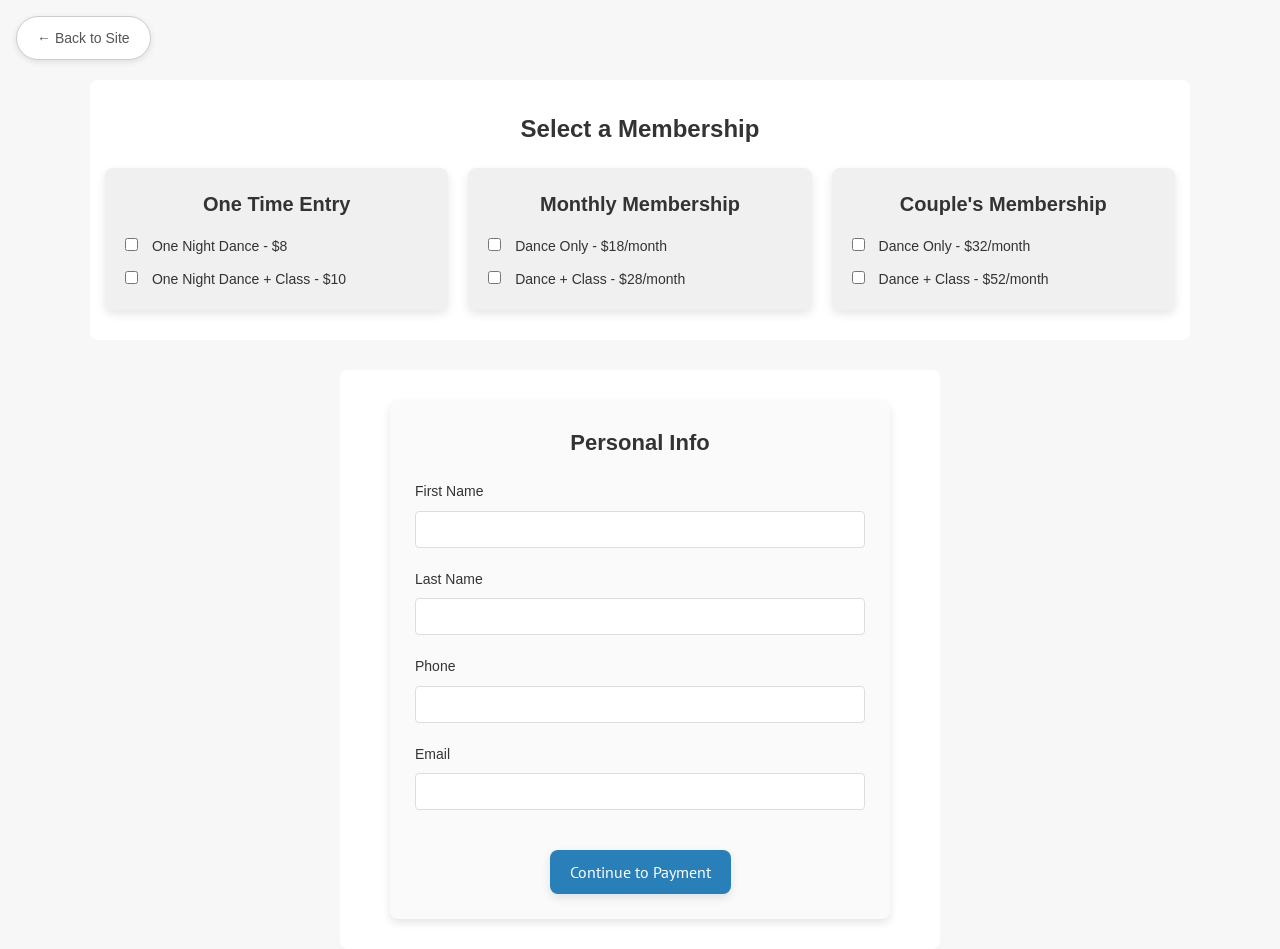
<file: checkout/index.html>
<!DOCTYPE html>
<html lang="en">
<head>
  <meta charset="UTF-8" />
  <meta name="viewport" content="width=device-width, initial-scale=1.0"/>
  <title>Payment Form</title>
  <link rel="stylesheet" href="/client/css/checkout-page.css" />
  <link href="https://fonts.googleapis.com/css?family=Oswald:700|PT+Sans&display=swap" rel="stylesheet">
</head>
<body>
  <a href="../../index.html" class="back-button">← Back to Site</a>
    <section id="membership-info">
        <h2>Select a Membership</h2>
        <div class="membership-cards">
          <!-- One Time Entry -->
          <div class="card" data-type="one-time">
            <h3>One Time Entry</h3>
            <div class="details">
              <label>
                <input type="checkbox" class="checkbox-input" name="one-time-option" value="one-night-dance" required>
                One Night Dance - $8
              </label>
              <label>
                <input type="checkbox" class="checkbox-input" name="one-time-option" value="one-night-dance-class">
                One Night Dance + Class - $10
              </label>
            </div>
          </div>

          <!-- Monthly Membership -->
          <div class="card" data-type="monthly">
            <h3>Monthly Membership</h3>
            <div class="details">
              <label>
                <input type="checkbox" class="checkbox-input" name="monthly-option" value="dance-only" required>
                Dance Only - $18/month
              </label>
              <label>
                <input type="checkbox" class="checkbox-input" name="monthly-option" value="dance-class">
                Dance + Class - $28/month
              </label>
            </div>
          </div>

          <!-- Couple's Membership -->
          <div class="card" data-type="couples">
            <h3>Couple's Membership</h3>
            <div class="details">
              <label>
                <input type="checkbox" class="checkbox-input" name="couples-option" value="couples-dance-only" required>
                Dance Only - $32/month
              </label>
              <label>
                <input type="checkbox" class="checkbox-input" name="couples-option" value="couples-dance-class">
                Dance + Class - $52/month
              </label>
            </div>
          </div>
        </div>
    </section>

  <!-- Section 1: Info -->
  <section id="section-info">
    <div class="step-card">
      <h2>Personal Info</h2>
      <label>First Name</label>
      <input type="text" id="firstName" />

      <label>Last Name</label>
      <input type="text" id="lastName" />

      <label>Phone</label>
      <input type="tel" id="phone" />

      <label>Email</label>
      <input type="email" id="email" />

      <button id="checkout-button"  >
        Continue to Payment
      </button>
    </div>
  </section>

  <!-- Section 2: Payment -->
  <section id="section-payment" class="hidden">
    <form id="payment-form">
      <div class="payment-columns">
        <div class="payment-form-column">
          <div class="billing-info">
            <h3>Billing Info</h3>
            <input type="text" id="billing-first-name" placeholder="First Name" />
            <input type="text" id="billing-last-name" placeholder="Last Name" />
            <input type="text" id="billing-address" placeholder="Address" />
            <input type="text" id="billing-city" placeholder="City" />
            <input type="text" id="billing-state" placeholder="State" />
            <input type="text" id="billing-postal" placeholder="Postal Code" />
          </div>

          <div class="card-info">
            <h3>Card Info</h3>
            <input type="text" id="full-name" placeholder="Name on Card" />
            <input type="text" id="card-number" placeholder="Card Number" />
            <input type="text" id="expiry-date" placeholder="MM/YY" />
            <input type="text" id="cvc" placeholder="CVC" />
          </div>

          <div class="payment-action">
            <button type="button" class="last-back-button" onclick="showFullForm()">Back</button>
            <button type="submit" class="pay-button">Pay Now</button>
          </div>
        </div>

        <div class="payment-summary-column">
          <div class="payment-summary">
            <h3>Summary</h3>
            <div class="summary-item">
              <div class="summary-label">Program: </div>
              <div class="summary-value" id="summary-program">-</div>
            </div>
            <div class="summary-item">
              <div class="summary-label">Days:</div>
              <div class="summary-value" id="summary-days">-</div>
            </div>
            <div class="summary-item total-price">
              <div class="summary-label">Total:</div>
              <div class="summary-value" id="summary-price">-</div>
            </div>
          </div>
        </div>
      </div>
    </form>
  </section>
<script src="/client/js/checkout-page.js"></script>
</body>
</html>
</file>
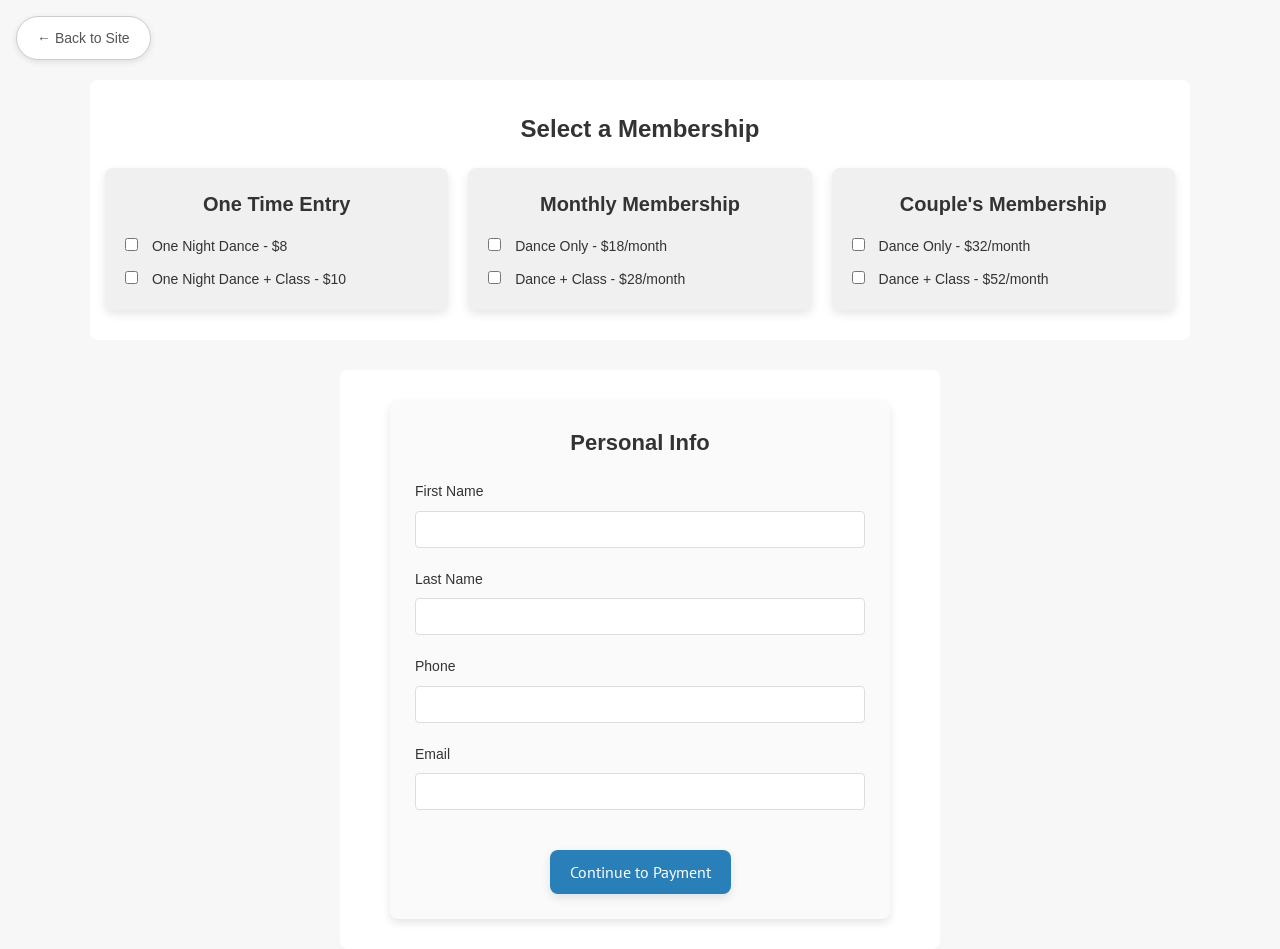
<file: client/html/checkout-page.html>
<!DOCTYPE html>
<html lang="en">
<head>
  <meta charset="UTF-8" />
  <meta name="viewport" content="width=device-width, initial-scale=1.0"/>
  <title>Payment Form</title>
  <link rel="stylesheet" href="../css/checkout-page.css" />
  <link href="https://fonts.googleapis.com/css?family=Oswald:700|PT+Sans&display=swap" rel="stylesheet">
</head>
<body>
  <a href="../../index.html" class="back-button">← Back to Site</a>
    <section id="membership-info">
        <h2>Select a Membership</h2>
        <div class="membership-cards">
          <!-- One Time Entry -->
          <div class="card" data-type="one-time">
            <h3>One Time Entry</h3>
            <div class="details">
              <label>
                <input type="checkbox" class="checkbox-input" name="one-time-option" value="one-night-dance" required>
                One Night Dance - $8
              </label>
              <label>
                <input type="checkbox" class="checkbox-input" name="one-time-option" value="one-night-dance-class">
                One Night Dance + Class - $10
              </label>
            </div>
          </div>

          <!-- Monthly Membership -->
          <div class="card" data-type="monthly">
            <h3>Monthly Membership</h3>
            <div class="details">
              <label>
                <input type="checkbox" class="checkbox-input" name="monthly-option" value="dance-only" required>
                Dance Only - $18/month
              </label>
              <label>
                <input type="checkbox" class="checkbox-input" name="monthly-option" value="dance-class">
                Dance + Class - $28/month
              </label>
            </div>
          </div>

          <!-- Couple's Membership -->
          <div class="card" data-type="couples">
            <h3>Couple's Membership</h3>
            <div class="details">
              <label>
                <input type="checkbox" class="checkbox-input" name="couples-option" value="couples-dance-only" required>
                Dance Only - $32/month
              </label>
              <label>
                <input type="checkbox" class="checkbox-input" name="couples-option" value="couples-dance-class">
                Dance + Class - $52/month
              </label>
            </div>
          </div>
        </div>
    </section>

  <!-- Section 1: Info -->
  <section id="section-info">
    <div class="step-card">
      <h2>Personal Info</h2>
      <label>First Name</label>
      <input type="text" id="firstName" />

      <label>Last Name</label>
      <input type="text" id="lastName" />

      <label>Phone</label>
      <input type="tel" id="phone" />

      <label>Email</label>
      <input type="email" id="email" />

      <button id="checkout-button"  >
        Continue to Payment
      </button>
    </div>
  </section>

  <!-- Section 2: Payment -->
  <section id="section-payment" class="hidden">
    <form id="payment-form">
      <div class="payment-columns">
        <div class="payment-form-column">
          <div class="billing-info">
            <h3>Billing Info</h3>
            <input type="text" id="billing-first-name" placeholder="First Name" />
            <input type="text" id="billing-last-name" placeholder="Last Name" />
            <input type="text" id="billing-address" placeholder="Address" />
            <input type="text" id="billing-city" placeholder="City" />
            <input type="text" id="billing-state" placeholder="State" />
            <input type="text" id="billing-postal" placeholder="Postal Code" />
          </div>

          <div class="card-info">
            <h3>Card Info</h3>
            <input type="text" id="full-name" placeholder="Name on Card" />
            <input type="text" id="card-number" placeholder="Card Number" />
            <input type="text" id="expiry-date" placeholder="MM/YY" />
            <input type="text" id="cvc" placeholder="CVC" />
          </div>

          <div class="payment-action">
            <button type="button" class="last-back-button" onclick="showFullForm()">Back</button>
            <button type="submit" class="pay-button">Pay Now</button>
          </div>
        </div>

        <div class="payment-summary-column">
          <div class="payment-summary">
            <h3>Summary</h3>
            <div class="summary-item">
              <div class="summary-label">Program: </div>
              <div class="summary-value" id="summary-program">-</div>
            </div>
            <div class="summary-item">
              <div class="summary-label">Days:</div>
              <div class="summary-value" id="summary-days">-</div>
            </div>
            <div class="summary-item total-price">
              <div class="summary-label">Total:</div>
              <div class="summary-value" id="summary-price">-</div>
            </div>
          </div>
        </div>
      </div>
    </form>
  </section>
<script src="../js/checkout-page.js"></script>
</body>
</html>
</file>
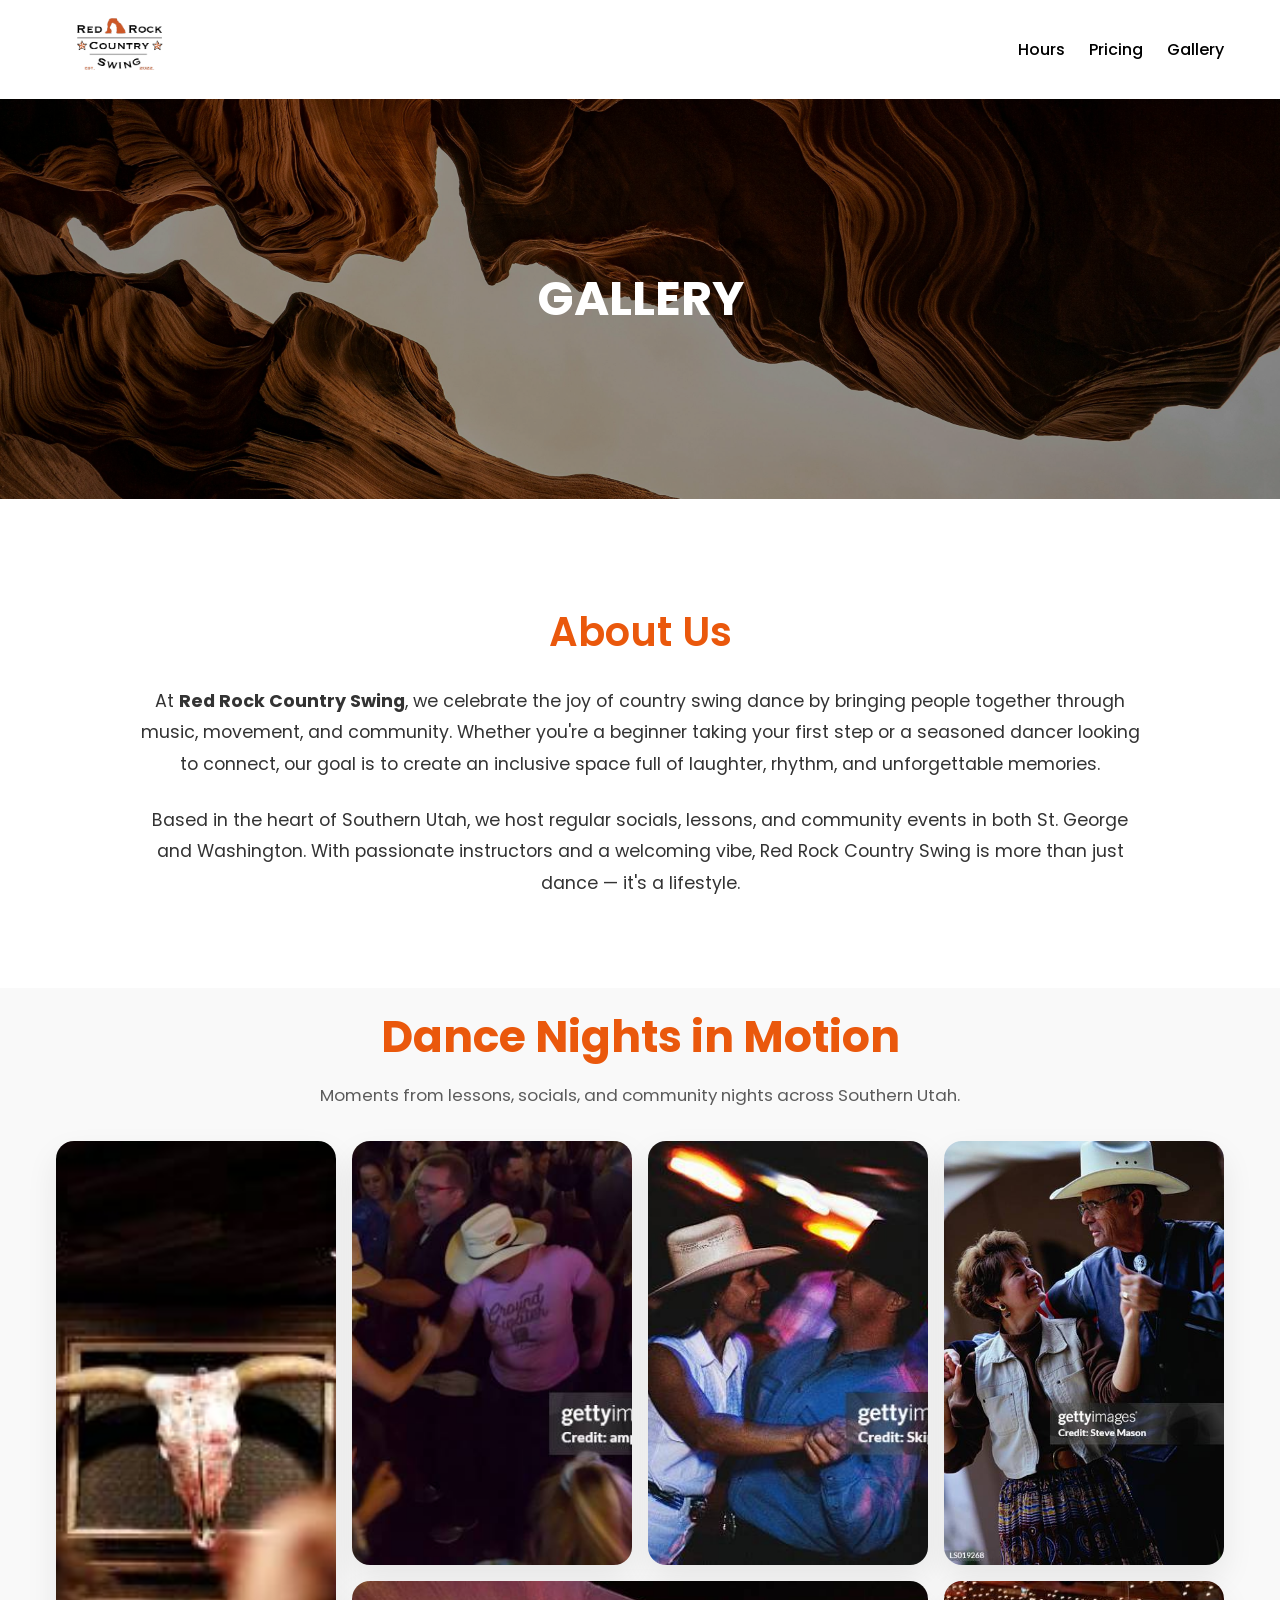
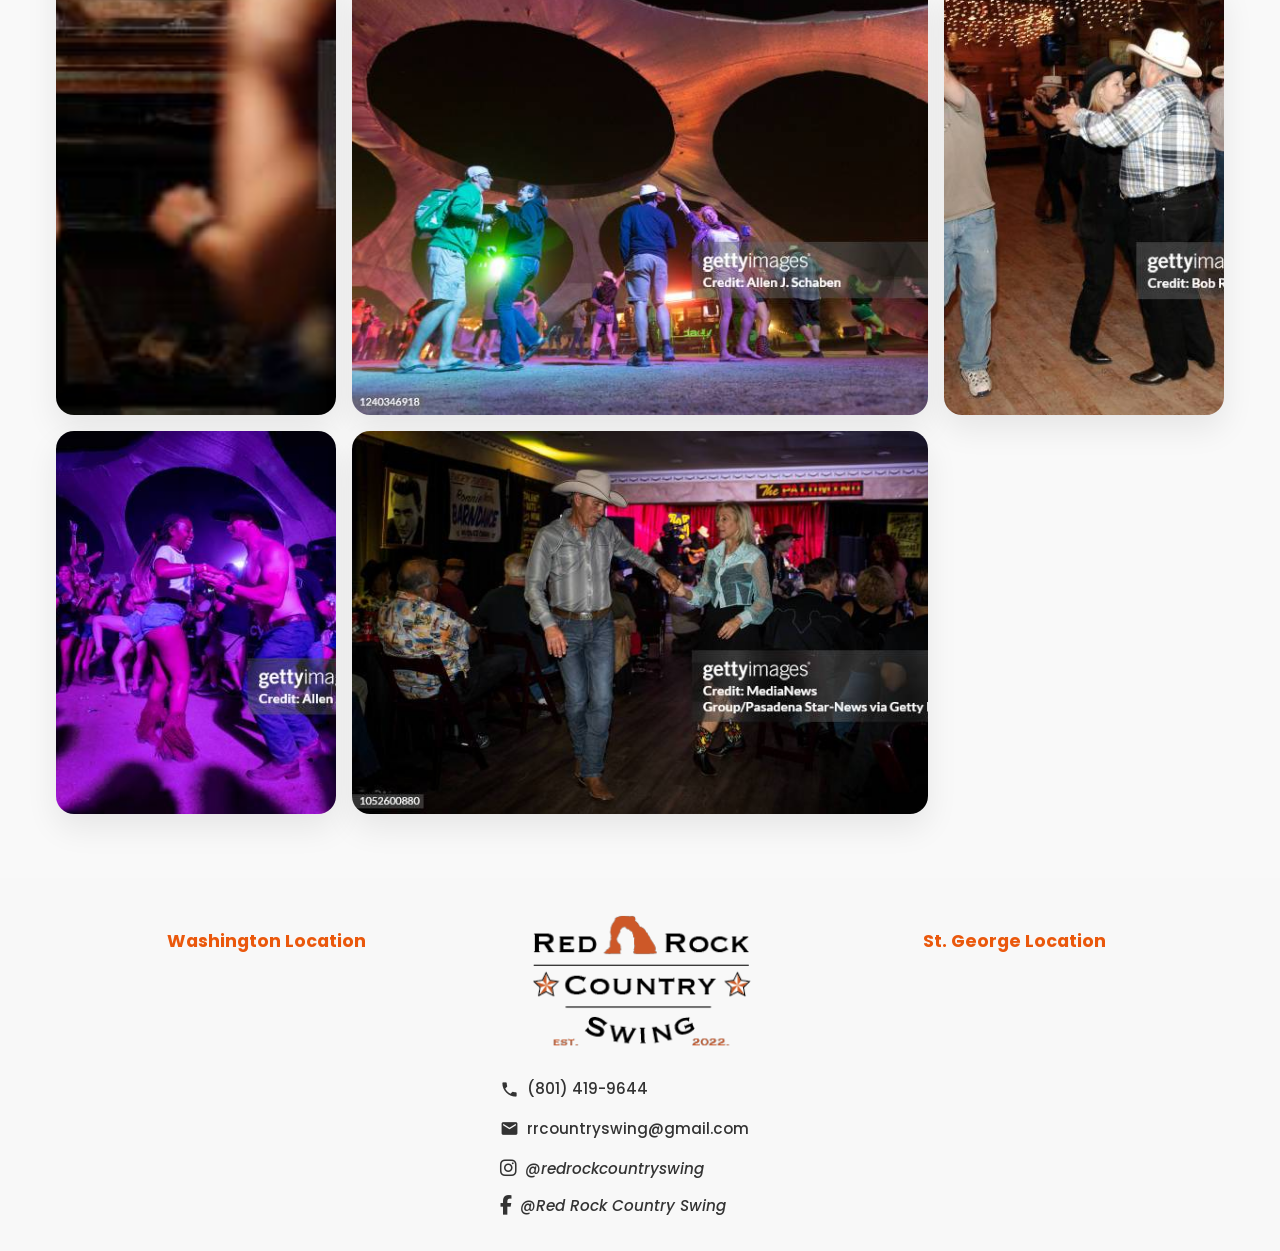
<file: client/html/gallery-page.html>
<!DOCTYPE html>
<html lang="en">
<head>
    <meta charset="UTF-8">
    <meta name="viewport" content="width=device-width, initial-scale=1.0">
    <title>Gallery</title>
    <link href="https://fonts.googleapis.com/css2?family=Poppins:wght@300;400;500;600;700&display=swap" rel="stylesheet">
    <link href="https://fonts.googleapis.com/icon?family=Material+Icons" rel="stylesheet">
    <link rel="stylesheet" href="https://cdnjs.cloudflare.com/ajax/libs/font-awesome/6.5.0/css/all.min.css">
    <link rel="stylesheet" href="../css/gallery-page.css">
</head>
<body>
      <nav class="navbar" id="navbar">
        <div class="nav-container">
          
          <!-- Logo -->
          <a href="../../index.html" class="logo">
            <img src="../images/redrockLogo.png" alt="Red Rock Country Swing Logo" class="logo-img">
          </a>
      
          <!-- Hamburger Menu Toggle -->
          <div class="menu-toggle" id="menu-toggle">
            <span></span>
            <span></span>
            <span></span>
          </div>
      
          <!-- Navigation Links -->
          <ul class="nav-links" id="nav-links">
            <li><a href="../../index.html#hours-locations">Hours</a></li>
            <li><a href="../../index.html#pricing-section">Pricing</a></li>
            <li><a href="gallery-page.html">Gallery</a></li>
          <!--  <li><a href="contact-form.html">Contact</a></li> -->
          </ul>
      
        </div>
      </nav>
    
      <main>
        <section class="hero">
          <div class="hero-bg"></div>
          <div class="hero-content">
            <div class="hero-inner">
              <div class="hero-text">
                <h1>GALLERY</h1>
              </div>
            </div>
          </div>
        </section>

        <section class="about-us">
          <div class="about-container">
            <h2>About Us</h2>
            <p>
              At <strong>Red Rock Country Swing</strong>, we celebrate the joy of country swing dance by bringing people together through music, movement, and community. Whether you're a beginner taking your first step or a seasoned dancer looking to connect, our goal is to create an inclusive space full of laughter, rhythm, and unforgettable memories.
            </p>
            <p>
              Based in the heart of Southern Utah, we host regular socials, lessons, and community events in both St. George and Washington. With passionate instructors and a welcoming vibe, Red Rock Country Swing is more than just dance — it's a lifestyle.
            </p>
          </div>
        </section>
        

        <section class="gallery-section" aria-labelledby="gallery-heading">
          <div class="gallery-header">
            <h2 id="gallery-heading">Dance Nights in Motion</h2>
            <p>Moments from lessons, socials, and community nights across Southern Utah.</p>
          </div>

          <div class="gallery-grid">
            <figure class="gallery-card gallery-card-tall">
              <img src="../img_gallery/img5.jpg" alt="Country swing dancers posing together during an event">
            </figure>
            <figure class="gallery-card">
              <img src="../img_gallery/img2.jpg" alt="Dancers enjoying a social dance at Red Rock Country Swing">
            </figure>
            <figure class="gallery-card">
              <img src="../img_gallery/img3.jpg" alt="Couples country swing dancing on the floor">
            </figure>
            <figure class="gallery-card gallery-card-wide">
              <img src="../img_gallery/img4.jpg" alt="A wide view of a busy country swing dance night">
            </figure>
            <figure class="gallery-card">
              <img src="../img_gallery/img1.jpg" alt="A pair of dancers mid-spin during a lesson">
            </figure>
            <figure class="gallery-card">
              <img src="../img_gallery/img10.jpg" alt="Red Rock Country Swing community gathering for a group photo">
            </figure>
            <figure class="gallery-card">
              <img src="../img_gallery/img7.jpg" alt="Dancers practicing footwork during an evening class">
            </figure>
            <figure class="gallery-card gallery-card-wide">
              <img src="../img_gallery/img8.jpg" alt="Country swing dancers smiling and dancing together">
            </figure>
          </div>
        </section>
      </main>

    <!-- Footer -->
  
      <footer id="footer">
        <div class="footer-container">
          <!-- Left Map -->
          <div class="map">
            <h3>Washington Location</h3>
            <iframe src="https://www.google.com/maps/embed?pb=!1m18!1m12!1m3!1d3180.9098975356783!2d-113.51597630000002!3d37.1310586!2m3!1f0!2f0!3f0!3m2!1i1024!2i768!4f13.1!3m3!1m2!1s0x80ca5ba28b60bbcd%3A0x43bd4d43b4bdde68!2s25%20N%20300%20W%2C%20Washington%2C%20UT%2084780!5e0!3m2!1sen!2sus!4v1748964422831!5m2!1sen!2sus" width="300" height="200" style="border: 0" allowfullscreen="" loading="lazy" referrerpolicy="no-referrer-when-downgrade"></iframe>
          </div>

          <!-- Center: Image and Contact Info -->
          <div class="footer-image">
            <img src="../images/redrockLogo.png" alt="Red Rock Country Swing" />
            <div class="footer-contact">
              <div class="contact-info">
                <div>
                  <a href="tel:(801) 419-9644"> <i class="material-icons">phone</i> (801) 419-9644 </a>
                </div>

                <div>
                  <a href="mailto:rrcountryswing@gmail.com"> <i class="material-icons">email</i> rrcountryswing@gmail.com </a>
                </div>

                <div>
                  <a href="https://www.instagram.com/redrockcountryswing" target="_blank" style="font-style: italic"> <i class="fab fa-instagram"></i> @redrockcountryswing </a>
                </div>

                <div>
                  <a href="https://www.facebook.com/p/Red-Rock-Country-Swing-100086722062194/" target="_blank" style="font-style: italic"> <i class="fab fa-facebook-f"></i> @Red Rock Country Swing </a>
                </div>
              </div>
            </div>
          </div>

          <!-- Right Map -->
          <div class="map">
            <h3>St. George Location</h3>
            <iframe src="https://www.google.com/maps/embed?pb=!1m18!1m12!1m3!1d3183.0121009998397!2d-113.6096551234684!3d37.08101867216849!2m3!1f0!2f0!3f0!3m2!1i1024!2i768!4f13.1!3m3!1m2!1s0x80ca457d0271b977%3A0xe56a8ebde8fa7019!2s1094%20W%201600%20S%2C%20St.%20George%2C%20UT%2084770!5e0!3m2!1sen!2sus!4v1745003339028!5m2!1sen!2sus" width="300" height="200" style="border: 0" allowfullscreen="" loading="lazy"></iframe>
          </div>
        </div>
      </footer>
      <script>
        const toggle = document.getElementById('menu-toggle');
        const navbar = document.getElementById('navbar');
        const navLinksList = document.getElementById('nav-links');
        const navLinks = document.querySelectorAll('#nav-links a');

        function closeMobileMenu() {
          navbar.classList.remove('active');
          toggle.classList.remove('open');
        }

        toggle.addEventListener('click', () => {
          navbar.classList.toggle('active');  // slide the menu panel
          toggle.classList.toggle('open');    // morph burger ↔ X
        });

        navLinks.forEach((link) => {
          link.addEventListener('click', closeMobileMenu);
        });

        window.addEventListener('scroll', () => {
          if (navbar.classList.contains('active')) {
            closeMobileMenu();
          }
        });

        window.addEventListener('resize', closeMobileMenu);

        document.addEventListener('click', (event) => {
          const clickedInsideMenu = navbar.contains(event.target) || navLinksList.contains(event.target);

          if (!clickedInsideMenu && navbar.classList.contains('active')) {
            closeMobileMenu();
          }
        });
    </script>
</body>
</html>
</file>
<file: client/css/checkout-page.css>
/* Global Styles */
html,
body {
  max-width: 100%;
}

* {
    box-sizing: border-box;
    margin: 0;
    padding: 0;
  }
  
  body {
    font-family:'Poppins', sans-serif;
    line-height: 1.6;
    background-color: #f7f7f7;
    color: #333;
    overflow-x: hidden;
  }

  .back-button {
    position: fixed;
    top: 16px;
    left: 16px;
    padding: 10px 20px;
    background-color: white;
    color: #555;
    border: 1px solid #ccc;
    border-radius: 999px;
    box-shadow: 0 2px 6px rgba(0, 0, 0, 0.1);
    font-size: 14px;
    text-decoration: none;
    z-index: 9999;
    transition: all 0.2s ease-in-out;
  }
  
  .back-button:hover {
    background-color: #f6f6f6;
    color: #333;
    box-shadow: 0 4px 10px rgba(0, 0, 0, 0.15);
  }

  /* Membership Section */
  #membership-info {
    background-color: #fff;
    padding: 30px 15px;
    border-radius: 8px;
    max-width: 1100px;
    margin: 80px auto 30px;
  }
  
  #membership-info h2 {
    text-align: center;
    font-size: 24px;
    margin-bottom: 20px;
  }
  
  .membership-cards {
    display: flex;
    justify-content: space-around;
    gap: 20px;
    flex-wrap: wrap;
    align-items: stretch;
  }
  
  .card {
    background-color: #f0f0f0;
    border-radius: 8px;
    padding: 20px;
    flex: 1 1 280px;
    width: auto;
    box-shadow: 0 4px 10px rgba(0, 0, 0, 0.1);
    transition: transform 0.3s ease, box-shadow 0.3s ease;
  }

  .card,
  .step-card,
  .payment-form-column,
  .payment-summary-column {
    min-width: 0;
  }
  
  .card:hover {
    transform: translateY(-5px);
    box-shadow: 0 8px 20px rgba(0, 0, 0, 0.15);
  }
  
  .card h3 {
    text-align: center;
    font-size: 20px;
    margin-bottom: 15px;
  }
  
  .details {
    display: flex;
    flex-direction: column;
    gap: 10px;
  }
  
  .details label {
    font-size: 14px;
  }
  
  .checkbox-input {
    margin-right: 10px;
  }
  
  /* Section Info Styles */
  #section-info {
    background-color: #fff;
    padding: 30px 15px;
    border-radius: 8px;
  }
  
  .step-card {
    max-width: 500px;
    margin: 0 auto;
    padding: 25px;
    background-color: #fafafa;
    border-radius: 8px;
    box-shadow: 0 4px 8px rgba(0, 0, 0, 0.1);
  }
  
  .step-card h2 {
    font-size: 22px;
    margin-bottom: 20px;
    text-align: center;
  }
  
  .step-card label {
    display: block;
    margin-bottom: 8px;
    font-size: 14px;
  }
  
  .step-card input {
    width: 100%;
    padding: 10px;
    margin-bottom: 20px;
    border: 1px solid #ddd;
    border-radius: 4px;
  }

  /* Modern Checkout Button */
  #checkout-button {
    background-color: #2980b9;
    color: white;
    font-family: 'PT Sans', sans-serif;
    font-size: 16px;
    padding: 12px 20px;
    border: none;
    border-radius: 8px;
    cursor: pointer;
    transition: all 0.3s ease;
    box-shadow: 0 4px 10px rgba(0, 0, 0, 0.1);
    margin: 20px auto 0 auto; /* top auto bottom auto */
    display: block;
  }
  
  
  #checkout-button:hover {
    background-color: #21618c;
    transform: translateY(-2px);
  }
  
  
#section-info {
    max-width: 600px;
    margin: 0 auto;
    padding: 30px;
}

#section-payment {
    max-width: 1100px;
  margin: 0 auto 40px;
    background: white;
    border-radius: 20px;
    padding: 30px;
    box-shadow: 0 4px 20px rgba(0, 0, 0, 0.08);
}

.summary-item {
    display: flex;
    justify-content: space-between;
    padding: 10px 0;
    border-bottom: 1px solid #d1d5db;
}

.summary-label {
    font-weight: 500;
    color: #475569;
}

.summary-value {
    font-weight: 600;
    color: #1e293b;
    align-items: right;
  min-width: 0;
  overflow-wrap: anywhere;
  text-align: right;
}

.total-price {
    color: #10b981;
    font-size: 1.2rem;
}

.payment-summary h3 {
    font-size: 1.5rem;
    margin-bottom: 20px;
    color: #1e293b;
    text-align: center;
}

.payment-wrapper {
    background: #ffffff;
    padding: 30px;
    border-radius: 15px;
    box-shadow: 0 8px 24px rgba(0, 0, 0, 0.05);
    margin-top: 20px;
}

.payment-summary {
    background: #f1f5f9;
    padding: 20px;
    border-radius: 10px;
    margin-bottom: 24px;
    font-size: 0.95rem;
    line-height: 1.6;
}

.card-info input, .billing-info input {
    margin-bottom: 16px;
}

.billing-info {
    background: #f9fafb;
    padding: 20px;
    border-radius: 12px;
    margin-bottom: 25px;
}

.billing-info h3, .card-info h3 {
    margin-bottom: 15px;
    font-size: 1.3rem;
    color: #1e293b;
}

.billing-info input, .card-info input {
    width: 100%;
    margin-bottom: 15px;
    padding: 12px;
    border-radius: 8px;
    border: 1px solid #d1d5db;
    font-size: 1rem;
}

.card-row {
    display: flex;
    gap: 16px;
    margin-bottom: 5px;
}

.payment-columns {
    display: flex;
    gap: 40px;
    justify-content: center;
    align-items: flex-start;
    flex-wrap: wrap;
    margin-top: 20px;
}

.payment-form-column {
    flex: 1;
  min-width: min(100%, 300px);
    max-width: 500px;
}

.payment-summary-column {
    flex: 0 0 300px;
    max-width: 350px;
    background: #f9fafb;
    padding: 25px;
    border-radius: 12px;
    box-shadow: 0 4px 16px rgba(0, 0, 0, 0.04);
}

.payment-action {
    display: flex;
    gap: 10px;
    justify-content: space-between;
    margin-top: 20px;
}

.payment-action button {
    flex: 1;
    font-size: 1rem;
    padding: 12px;
    border-radius: 8px;
}

/* Modern Back Button Style */
.last-back-button {
    background-color: #e74c3c;
    color: white;
    font-family: 'PT Sans', sans-serif;
    font-size: 16px;
    padding: 12px 20px;
    border: none;
    border-radius: 8px;
    cursor: pointer;
    transition: all 0.3s ease;
    box-shadow: 0 4px 10px rgba(0, 0, 0, 0.1);
    margin-right: 10px;
  }
  
  .last-back-button:hover {
    background-color: #c0392b;
    transform: translateY(-2px);
  }
  
  /* Modern Pay Button Style */
  .pay-button {
    background-color: #27ae60;
    color: white;
    font-family: 'PT Sans', sans-serif;
    font-size: 16px;
    padding: 12px 20px;
    border: none;
    border-radius: 8px;
    cursor: pointer;
    transition: all 0.3s ease;
    box-shadow: 0 4px 10px rgba(0, 0, 0, 0.1);
  }
  
  .pay-button:hover {
    background-color: #1e8449;
    transform: translateY(-2px);
  }  

.hidden {
    display: none;
}

@media screen and (max-width: 768px) {
    #membership-info,
    #section-info,
    #section-payment {
        width: calc(100% - 32px);
        padding: 24px 18px;
    }

    .payment-columns {
        flex-direction: column;
        gap: 24px;
    }

    .payment-summary-column {
        width: 100%;
        max-width: none;
    }

  .membership-cards {
    flex-direction: column;
    align-items: center;
  }

  .membership-cards .card {
    width: 100%;
  }

  .payment-action {
    flex-direction: column;
  }

  .payment-action button {
    width: 100%;
  }
}

@media screen and (max-width: 600px) {
    .back-button {
      top: 12px;
      left: 12px;
      padding: 8px 16px;
      font-size: 13px;
    }

    .payment-wrapper {
        padding: 20px;
    }

    .card-row {
      flex-direction: column;
      gap: 12px;
    }

    .step-card,
    .billing-info,
    .card-info,
    .payment-summary-column {
      padding: 18px;
    }
  }
</file>
<file: client/css/gallery-page.css>
/* === Global Reset === */
body {
  font-family: "Poppins", sans-serif;
  margin: 0;
  padding: 0;
  background: #f9f9f9;
  color: #333;
  overflow-x: hidden;
}

img,
video,
iframe {
  max-width: 100%;
}

a {
  text-decoration: none;
  color: inherit;
}

*,
*:before,
*:after {
  -moz-box-sizing: border-box;
  -webkit-box-sizing: border-box;
  box-sizing: border-box;
}

/* Navbar */
/* Global Styles */
* {
  box-sizing: border-box;
}

.navbar {
  position: relative;
  top: auto;
  width: 100%;
  z-index: 30;
  padding: 1rem;
  background: #fff;
}

.nav-container {
  display: flex;
  justify-content: space-between;
  align-items: center;
  position: relative;
  max-width: 1200px;
  margin: 0 auto;
  width: 100%;
  padding: 0 1rem;
}

.logo-img {
  height: 60px;
  width: auto;
}

/* Navigation Links */
.nav-links {
  list-style: none;
  display: flex;
  gap: 1.5rem;
  transition: transform 0.5s ease, opacity 0.5s ease;
  flex-wrap: wrap;
  justify-content: flex-end;
}

.nav-links li a {
  color: #000;
  text-decoration: none;
  font-weight: 500;
  transition: color 0.3s ease;
}

.nav-links li a:hover {
  color: #ea580c;
}

/* Burger Menu */
.menu-toggle {
  display: none;
  flex-direction: column;
  gap: 5px;
  cursor: pointer;
}

.menu-toggle span {
  width: 25px;
  height: 3px;
  background: #000;
  border-radius: 2px;
}

/* Responsive */
@media screen and (max-width: 900px) {
  /* make sure the toggle sits on top of everything */
  .navbar {
    padding: 0.75rem 1rem;
  }

  .nav-container {
    padding: 0 3.5rem 0 0.5rem;
  }

  .menu-toggle {
    display: flex;
    position: absolute;
    top: 50%;
    right: 1rem;
    transform: translateY(-50%);
    z-index: 60;
  }

  .menu-toggle span {
    width: 25px;
    height: 3px;
    background: #ea580c;
    border-radius: 2px;
  }

  /* Slide-out panel */
  .nav-links {
    list-style: none;
    position: fixed;
    top: 0;
    right: 0;
    height: 100vh;
    width: 80%;
    max-width: 300px;
    background: rgba(0, 0, 0, 0.95);
    transform: translateX(100%);
    transition: transform 0.3s ease;
    display: flex;
    flex-direction: column;
    justify-content: flex-start; /* stack from the top */
    padding-top: 4rem; /* leave space for your toggle */
    z-index: 50;
  }

  .nav-links li a:hover {
    color: #ea580c;
  }

  /* when navbar has .active, slide in */
  .navbar.active .nav-links {
    transform: translateX(0);
  }

  /* full-width link hit area, left-aligned text */
  .nav-links li {
    width: 100%;
    text-align: left;
    padding: 1rem 1.5rem;
  }
  .nav-links li a {
    color: #fff;
    font-size: 1.1rem;
    display: block;
  }

  /* animate burger → X */
  .menu-toggle.open span:nth-child(1) {
    transform: translateY(8px) rotate(45deg);
  }
  .menu-toggle.open span:nth-child(2) {
    opacity: 0;
  }
  .menu-toggle.open span:nth-child(3) {
    transform: translateY(-8px) rotate(-45deg);
  }
}

/* === Hero Section === */
main {
  padding-top: 0;
}

.hero {
  background-image: url("../images/gallery-hero.jpg");
  background-size: cover;
  background-position: center;
  background-repeat: no-repeat;
  height: 400px;
  display: flex;
  align-items: center;
  justify-content: center;
  position: relative;
  color: white;
  text-align: center;
}

.hero::before {
  content: "";
  position: absolute;
  top: 0;
  left: 0;
  width: 100%;
  height: 100%;
  background-color: rgba(0, 0, 0, 0.4);
  z-index: 1;
}

.hero-content {
  position: relative;
  z-index: 2;
}

.hero-text h1 {
  font-size: 3rem;
  font-weight: 700;
  margin: 0;
}

.gallery-section {
  max-width: 1200px;
  margin: 0 auto;
  padding: 1rem 1rem 4rem;
}

.gallery-header {
  max-width: 720px;
  margin: 0 auto 2rem;
  text-align: center;
}

.gallery-header h2 {
  margin: 0 0 0.75rem;
  color: #ea580c;
  font-size: clamp(2rem, 4vw, 2.75rem);
}

.gallery-header p {
  margin: 0;
  font-size: 1.05rem;
  line-height: 1.7;
  color: #5b5b5b;
}

.gallery-grid {
  display: grid;
  grid-template-columns: repeat(12, minmax(0, 1fr));
  gap: 1rem;
  grid-auto-flow: dense;
}

.gallery-card {
  grid-column: span 3;
  margin: 0;
  overflow: hidden;
  border-radius: 18px;
  background: #fff;
  box-shadow: 0 14px 32px rgba(0, 0, 0, 0.08);
}

.gallery-card img {
  display: block;
  width: 100%;
  height: 100%;
  min-height: 240px;
  object-fit: cover;
}

.gallery-card-tall {
  grid-row: span 2;
}

.gallery-card-tall img {
  min-height: 500px;
}

.gallery-card-wide {
  grid-column: span 6;
}

.gallery-card,
.footer-image,
.map {
  min-width: 0;
}

@media (max-width: 1024px) {
  .gallery-section {
    padding: 1rem 1.25rem 3.5rem;
  }

  .about-us {
    padding: 3rem 1.25rem;
  }

  .footer-container {
    gap: 2rem;
  }

  .map {
    min-width: min(100%, 320px);
  }
}

@media (max-width: 900px) {
  .gallery-grid {
    grid-template-columns: repeat(2, minmax(0, 1fr));
  }

  .gallery-card,
  .gallery-card-wide {
    grid-column: span 1;
  }

  .gallery-card-tall {
    grid-row: span 1;
  }

  .gallery-card img,
  .gallery-card-tall img {
    min-height: 260px;
  }
}

@media (max-width: 768px) {
  .hero {
    height: 320px;
  }

  .about-us {
    padding: 3rem 1rem;
  }

  .about-container h2 {
    font-size: 2rem;
  }

  .about-container p {
    font-size: 1rem;
    line-height: 1.7;
  }
}

@media (max-width: 500px) {
  .hero {
    height: 280px;
  }

  .hero-text h1 {
    font-size: 2.2rem;
  }

  .gallery-section {
    padding: 0.5rem 1rem 3rem;
  }

  .gallery-grid {
    grid-template-columns: 1fr;
  }

  .gallery-card,
  .gallery-card-wide {
    grid-column: span 1;
  }

  .gallery-card img,
  .gallery-card-tall img {
    min-height: 240px;
  }

  .about-us {
    padding: 2.5rem 1rem;
  }

  .about-container h2 {
    font-size: 1.8rem;
  }

  .footer-container {
    gap: 1.5rem;
  }

  .map iframe {
    height: 220px;
  }
}

/* ABOUT US SECTION */
.about-us {
  background-color: #fff;
  padding: 4rem 1rem;
  color: #333;
}

.about-container {
  max-width: 1000px;
  margin: 0 auto;
  text-align: center;
  line-height: 1.8;
}

.about-container h2 {
  font-size: 2.5rem;
  margin-bottom: 1rem;
  font-weight: 600;
  color: #ea580c;
}

.about-container p {
  font-size: 1.1rem;
  margin-bottom: 1.5rem;
}

/* === Footer === */
footer {
  background-color: #f8f8f8;
  padding: 2rem 1rem;
  color: #333;
}

.footer-container {
  display: flex;
  justify-content: center;
  align-items: flex-start;
  gap: 4rem;
  flex-wrap: wrap;
  margin-bottom: 2rem;
  max-width: 1200px;
  margin: 0 auto;
}

.footer-image {
  flex: 0 1 320px;
  max-width: 320px;
  text-align: left;
  order: 2;
  display: flex;
  flex-direction: column;
  align-items: center;
}

.footer-container .map:nth-child(1) {
  order: 1;
}

.footer-container .map:nth-child(3) {
  order: 3;
}

.footer-image img {
  max-width: 100%;
  height: auto;
  margin-bottom: 1rem;
}

.footer-contact {
  display: flex;
  flex-direction: column;
  gap: 0.75rem;
  align-items: flex-start;
  width: 100%;
  max-width: 280px;
  margin: 0 auto;
}

.contact-info {
  display: flex;
  flex-direction: column;
  gap: 0.75rem;
  align-items: flex-start;
  width: 100%;
}

.contact-info i {
  font-size: 1.2rem;
  margin-right: 0;
  vertical-align: middle;
}

.contact-info a {
  display: inline-flex;
  align-items: center;
  gap: 0.5rem;
  justify-content: flex-start;
  color: #333;
  text-decoration: none;
  font-weight: 500;
  font-size: 0.95rem;
  line-height: 1.4;
  overflow-wrap: normal;
  word-break: break-word;
  transition: color 0.3s ease;
}

.contact-info a:hover {
  color: #ea580c;
}

.contact-info a:hover i {
  transform: scale(1.1);
}

.map {
  flex: 0 0 auto;
  min-width: 280px;
  max-width: 350px;
  text-align: center;
}

.map h3 {
  margin-bottom: 1rem;
  color: #ea580c;
  font-size: 1.1rem;
}

.map iframe {
  width: 100%;
  height: 200px;
  border: none;
  border-radius: 8px;
}

.footer-bottom {
  background: #333;
  color: white;
  text-align: center;
  padding: 1rem;
}

.footer-bottom p {
  margin: 0;
  font-size: 0.9rem;
}

/* === Responsive === */
@media (max-width: 768px) {
  .contact-container {
    flex-direction: column;
    align-items: center;
  }

  .left-section,
  .right-section {
    max-width: 100%;
  }

  .hero-text h1 {
    font-size: 36px;
  }

  .footer-container {
    flex-direction: column;
    align-items: center;
    gap: 2rem;
  }

  .footer-image {
    order: 1;
  }

  .footer-container .map:nth-child(1),
  .footer-container .map:nth-child(3) {
    order: 2;
  }

  .footer-image {
    text-align: center;
  }

  .footer-maps {
    flex-direction: column;
    gap: 2rem;
    width: 100%;
  }

  .map {
    min-width: auto;
    max-width: 100%;
  }

  .map iframe {
    height: 250px;
  }

  .contact-info a {
    justify-content: center;
  }
}

/* === Responsive Grids === */
.wk-desk-1 {
  width: 8.333333%;
}
.wk-desk-2 {
  width: 16.666667%;
}
.wk-desk-3 {
  width: 25%;
}
.wk-desk-4 {
  width: 33.333333%;
}
.wk-desk-5 {
  width: 41.666667%;
}
.wk-desk-6 {
  width: 50%;
}
.wk-desk-7 {
  width: 58.333333%;
}
.wk-desk-8 {
  width: 66.666667%;
}
.wk-desk-9 {
  width: 75%;
}
.wk-desk-10 {
  width: 83.333333%;
}
.wk-desk-11 {
  width: 91.666667%;
}
.wk-desk-12 {
  width: 100%;
}

@media (max-width: 1024px) {
  .wk-ipadp-1 {
    width: 8.333333%;
  }
  .wk-ipadp-2 {
    width: 16.666667%;
  }
  .wk-ipadp-3 {
    width: 25%;
  }
  .wk-ipadp-4 {
    width: 33.333333%;
  }
  .wk-ipadp-5 {
    width: 41.666667%;
  }
  .wk-ipadp-6 {
    width: 50%;
  }
  .wk-ipadp-7 {
    width: 58.333333%;
  }
  .wk-ipadp-8 {
    width: 66.666667%;
  }
  .wk-ipadp-9 {
    width: 75%;
  }
  .wk-ipadp-10 {
    width: 83.333333%;
  }
  .wk-ipadp-11 {
    width: 91.666667%;
  }
  .wk-ipadp-12 {
    width: 100%;
  }
}

@media (max-width: 768px) {
  .wk-tab-1 {
    width: 8.333333%;
  }
  .wk-tab-2 {
    width: 16.666667%;
  }
  .wk-tab-3 {
    width: 25%;
  }
  .wk-tab-4 {
    width: 33.333333%;
  }
  .wk-tab-5 {
    width: 41.666667%;
  }
  .wk-tab-6 {
    width: 50%;
  }
  .wk-tab-7 {
    width: 58.333333%;
  }
  .wk-tab-8 {
    width: 66.666667%;
  }
  .wk-tab-9 {
    width: 75%;
  }
  .wk-tab-10 {
    width: 83.333333%;
  }
  .wk-tab-11 {
    width: 91.666667%;
  }
  .wk-tab-12 {
    width: 100%;
  }
}

@media (max-width: 500px) {
  .wk-mobile-1 {
    width: 8.333333%;
  }
  .wk-mobile-2 {
    width: 16.666667%;
  }
  .wk-mobile-3 {
    width: 25%;
  }
  .wk-mobile-4 {
    width: 33.333333%;
  }
  .wk-mobile-5 {
    width: 41.666667%;
  }
  .wk-mobile-6 {
    width: 50%;
  }
  .wk-mobile-7 {
    width: 58.333333%;
  }
  .wk-mobile-8 {
    width: 66.666667%;
  }
  .wk-mobile-9 {
    width: 75%;
  }
  .wk-mobile-10 {
    width: 83.333333%;
  }
  .wk-mobile-11 {
    width: 91.666667%;
  }
  .wk-mobile-12 {
    width: 100%;
  }
}
</file>
